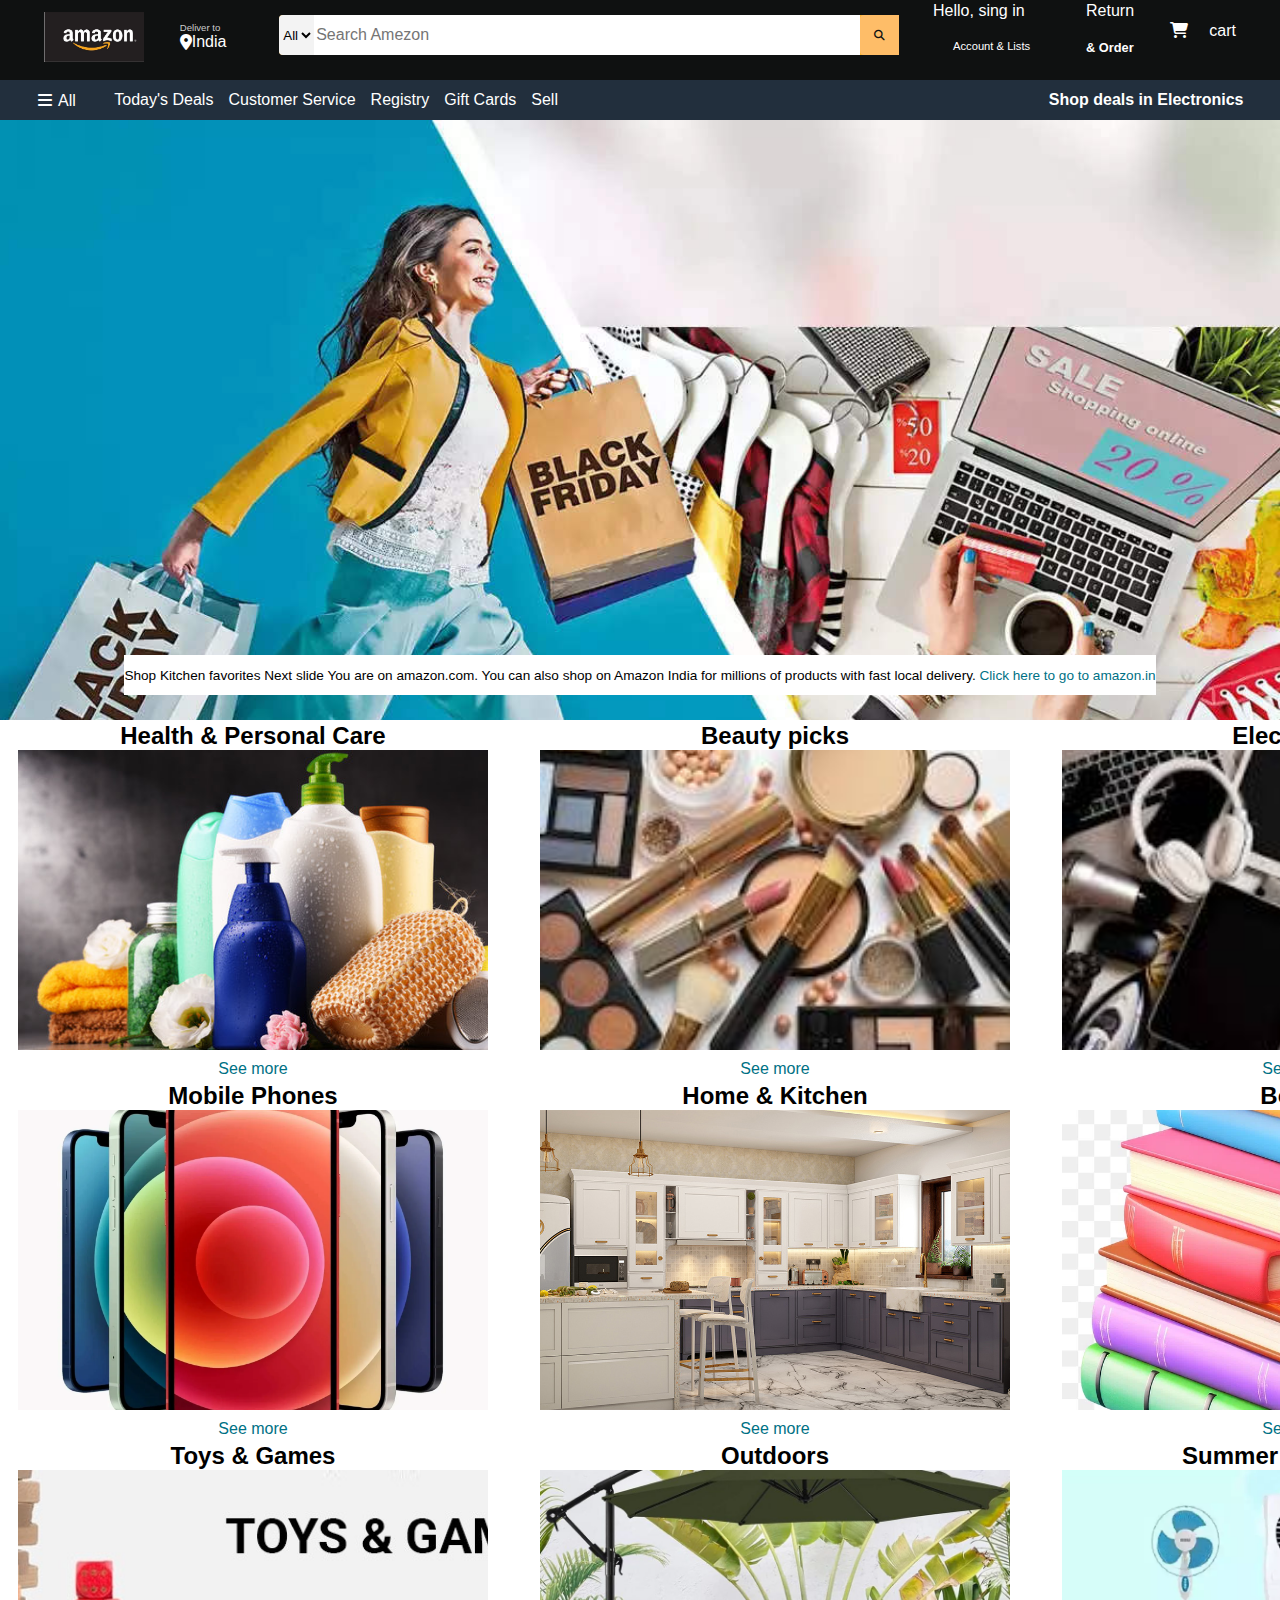
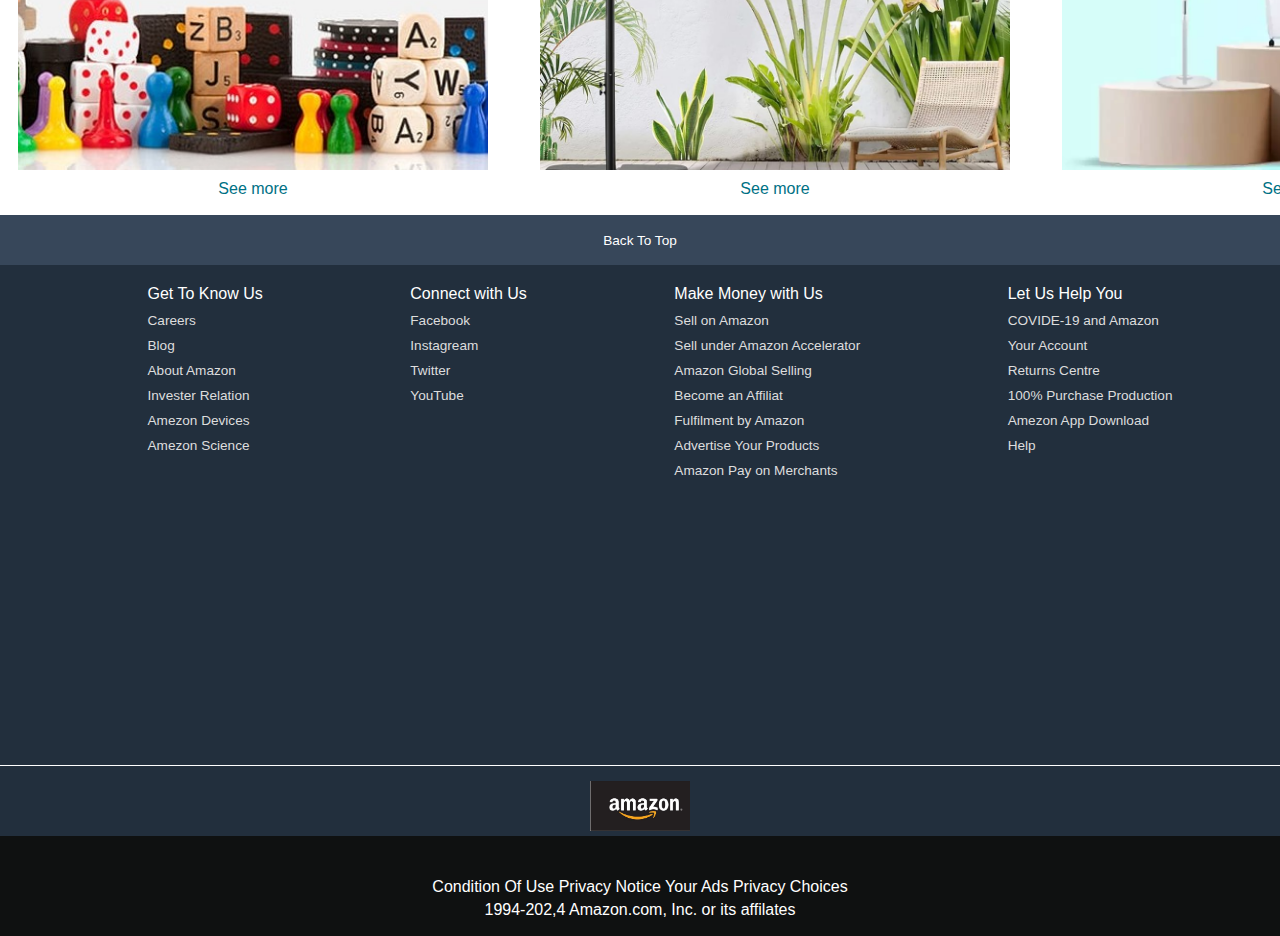
<file: Project/Amezon/index.html>
<!DOCTYPE html>
<html lang="en">
<head>
    <meta charset="UTF-8">
    <meta name="viewport" content="width=device-width, initial-scale=1.0">
    <title>Amazon</title>
    <link rel="stylesheet" href="https://cdnjs.cloudflare.com/ajax/libs/font-awesome/6.5.1/css/all.min.css">
    <link rel="stylesheet" href="style.css">
</head>
<body>
    <header>
        <div class="navbar ">
           <div class="nav-lobo border">
              <div class="lobo"></div>
            </div>  

            <div class="nav-address border">
                <p class="add-1"> Deliver to </p>
                <div class="add-icon">
                    <i class="fa-solid fa-location-dot"></i>
                    <p class="add-2">India</p>
                </div>
            </div>


            <div class="nav-search ">
                <select class="search-select ">
                    <option>All</option>
                </select>
                <input placeholder="Search Amezon" class="search-input">
                <div class="search-icon">
                <i class="fa-solid fa-magnifying-glass"></i>
                 </div> 
            </div>
        

             <div class="nav-singin border">
                 <p><span>Hello, sing in</span></p>
                 <p class="nav-2">Account & Lists</p>
             </div>

            <div class="nav-return border">
                 <p><span>Return</span></p>
                 <p class="nav-3"> & Order</p>
             </div>
            <div class="nav-cart border">
            <i class="fa-solid fa-cart-shopping"></i>
                    cart
            </div>
        </div>
        <div class="panel">
                   <div class="panal-all border">
                    <i class="fa-solid fa-bars border"></i>
                         All
                    </div>
                    <div class="panal-ops border">
                          <p>Today's Deals</p>
                          <p>Customer Service</p>
                          <p>Registry</p>
                          <p>Gift Cards</p>  
                          <p>Sell</p>
                    </div>
                <div class="panel-deals border">
                    Shop deals in Electronics
                </div>
        </div>
    
    </header>
<div class="hero-section">
    <div class="hero-msg">
        <p>Shop Kitchen favorites
            Next slide
            You are on amazon.com. You can also shop on Amazon India for millions of products with fast local delivery. <a>Click here to go to amazon.in</a>
            </p>
    </div>
</div>
  

<div class="shop-section border">
    <div class="box1 box">
       <div class="box-content">
         <h2>Health & Personal Care</h2>
           <div class="box-img" style="background-image: url('box1_image.jpg');"></div>
             <p>See more</p>
       </div>
    </div>
    <div class="box2 box">
        <div class="box-content">
            <h2>Beauty picks</h2>
            <div class="box-img" style="background-image: url('box2_image.jpg');"></div>
            <p>See more</p>
        </div>
    </div>
    <div class="box3 box">
        <div class="box-content">
            <h2>Electronics</h2>
            <div class="box-img" style="background-image: url('box3_image.jpg');"></div>
            <p>See more</p>
         </div>
    </div>
   </div>
   <div class="shop-section-1 border">
     <div class="box4 box">
        <div class="box-content">
            <h2>Mobile Phones</h2>
            <div class="box-img" style="background-image: url('box4_image.jpg');"></div>
            <p>See more</p>
         </div>
     </div>
    <div class="box5 box">
        <div class="box-content">
            <h2>Home & Kitchen</h2>
            <div class="box-img" style="background-image: url('box5_image.jpg');"></div>
            <p>See more</p>
        </div>
    </div>
    <div class="box6 box">
        <div class="box-content">
            <h2>Books</h2>
            <div class="box-img" style="background-image: url('box6_image.jpg');"></div>
            <p>See more</p>
        </div>
    </div>
</div> 
<div class="shop-section-2 border">
    <div class="box7 box">
        <div class="box-content">
            <h2>Toys & Games</h2>
            <div class="box-img" style="background-image: url('box7_image.jpg');"></div>
            <p>See more</p>
        </div>
    </div>
    <div class="box8 box">
        <div class="box-content">
            <h2>Outdoors</h2>
            <div class="box-img" style="background-image: url('box8_image.jpg');"></div>
            <p>See more</p>
        </div>
    </div>
    <div class="box9 box">
        <div class="box-content">
            <h2>Summer Appliances</h2>
            <div class="box-img" style="background-image: url('box9_image.jpg');"></div>
            <p>See more</p>
        </div>
    </div>
    
</div>
   <footer>
    <div class="foot-panel1">
        Back To Top
    </div>
    <div class="foot-panel2">
        <ul>
            <p>Get To Know Us</p>
            <a>Careers</a>
            <a>Blog</a>
            <a>About Amazon</a>
            <a>Invester Relation</a>
            <a>Amezon Devices</a>
            <a>Amezon Science</a>
        </ul>
        <ul>
            <p>Connect with Us</p>
            <a>Facebook</a>
            <a>Instagream</a>
            <a>Twitter</a>
            <a>YouTube</a>
            
        </ul>
        <ul>
            <p>Make Money with Us</p>
            <a>Sell on Amazon</a>
            <a>Sell under Amazon Accelerator</a>
            <a>Amazon Global Selling</a>
            <a>Become an Affiliat</a>
            <a>Fulfilment by Amazon</a>
            <a>Advertise Your Products</a>
            <a>Amazon Pay on Merchants</a>
        </ul>
        <ul>
            <p>Let Us Help You</p>
            <a>COVIDE-19 and Amazon</a>
            <a>Your Account</a>
            <a>Returns Centre</a>
            <a>100% Purchase Production</a>
            <a>Amezon App Download</a>
            <a>Help</a>
        </ul>
    </div>
   <div class="foot-panel3">
        <div class="logo"></div>
    </div>
   

    <div class="foot-panel4">
        <div class="pages">
            <a>Condition Of Use </a>
            <a>Privacy Notice</a>
            <a>Your Ads Privacy Choices</a>
        
    
        <div class="copyright">
            1994-202,4 Amazon.com, Inc. or its affilates
        </div>
    </div>
   </footer>
</body>
</html>
</file>
<file: Project/Amezon/style.css>
*{
   margin: 0;
   font-family: Arial;
   border: border-box;
  
}
.navbar{
    display: flex;
    height: 80px;
    background-color: #0f1111;
    color: white;
    align-self: center;
    justify-content: space-evenly;
    padding: 0 20px;

}



.navbar > * {
    margin-right: 10px;
}

.nav-logo {
  height: 50px;
  width: 50px;
}
.lobo {
    background-image: url("Amazon-Logo.jpg");
    background-size: cover;  
    height: 50px;
    width: 100px;
    margin-top: 10px;
}
.border {
    border: 2px solid transparent;
}

.border :hover{
    border: 2px solid black;
}

/** box2 **/
.add-1{
    color: #cccccc;
    font-size: 0.6rem;
    margin-right: 10px;
    margin-top: 20px;
}

.add-2{
   
    font-size: 1rem;
    margin-right: 3px;
}

.add-icon{
    display: flex;
    align-items: center;
}

/** box3 **/
.nav-search{
    display: flex;
    justify-content:space-evenly;
    background-color: rgb(249, 181, 55);
    width: 620px;
    height: 40px;
    border-radius: 4px;
    margin-top: 15px;
    margin-left: 15px;
}

.search-select {
    background-color: #f3f3f3;
    display: flex;
    text-align: center;
    border-top-left-radius: 4px;
    border-bottom-left-radius: 4px;
    border: none;
    
}

.search-input{
    width: 100%;
    font-size: 1rem;
    border: none;
}
.search-icon{
    width: 45px;
    display: flex;
    justify-content: center;
    align-items:center ;
    font-size: 1.2rch;
    background-color: #febd68;
    border-top-left-radius: 4px;
    border-bottom-left-radius: 4px;
    color: #0f1111;
    border: 4px;
}

.nav-search:hover{
    border: 2px solid #febd68;
   

}

/** box 4**/

.nav-2{
    display: flex;
   font-size: 0.7rem; 
   padding: 0 20px;
   margin-top: 20px;
   
}

.nav-3{
    font-size: 0.8rem;
    font-weight: 700;
    margin: 0;
    margin-top: 20px;
}

/** box 6**/
.nav-cart i{
    width: 35px;
    margin-right: 0px ;
    margin-top: 20px;
}

.nav-cart{
    font-size:1 rem ;
    font-weight: 1000px;
    margin-right: 0px; 
}
.panel{
      height: 40px;
      background-color: #222f3d;
      display: flex;
      color: white;
      align-items:center ;
      justify-content: space-evenly;
}

.panal-ops {
    display: flex;
    flex-direction: row;
    width: 70%;
}

.panal-ops p {
    margin-right: 15px; /* Adjust this value as needed */
}

.panel-deals{
    font-size: 1rem;
    font-weight: 700;
}

/**hero-section**/
.hero-section{
    background-image: url("hero_image.jpg");
    background-size: cover;
    height: 600px;
    display: flex;
    justify-content: center;
    align-items: flex-end;
}

.hero-msg{
    background-color:white;
    color: black;
    height: 40px;
    display: flex;
    align-items: center;
    justify-content: center;
    font-size: 0.85rem;
   width: 90;
   margin-bottom: 25px;

}

.hero-msg a {
    color: #007185;
}

/** shop section**/
.shop-section {
    display: flex;
    flex-wrap: nowrap; /* Prevent wrapping */
    justify-content: space-evenly;
}

.shop-section-1 {
    display: flex;
    flex-wrap: nowrap; /* Prevent wrapping */
    justify-content: space-evenly;
}

.shop-section-2 {
    display: flex;
    flex-wrap: nowrap; /* Prevent wrapping */
    justify-content: space-evenly;
}
.box {
    flex: 0 0 auto; /* Prevent stretching */
    margin-right: 20px; /* Adjust spacing between boxes */
}

.box-content {
    text-align: center; /* Center content */
}
.image-row {
     display: flex;
     flex-wrap: wrap;
     justify-content: space-between;
     margin-top: 100px;
}
.box-img {
    width: 470px; /* Adjust image width */
    height: 300px; /* Adjust image height */
    background-size: cover;
    background-position: center;
    margin: 0 auto 10px; /* Center image vertically and add space below */
}

.box-content{
    margin-left: 1rem;
    margin-right: 1rem;
}

.box-content p{
    color: #007185;
}
footer{
    margin-top: 15px;
}
.foot-panel1{
    background-color: #37475a;
    color: white;
    height: 50px;
    display: flex;
    justify-content: center;
    align-items: center;
    font-size: 0.85rem;
}
.foot-panel2{
    background-color: #222f3d;
    color: white;
    height: 500px;
    display: flex;
    justify-content:space-evenly ;
}
    
ul{
    margin-top: 20px;
}
 
ul a {
    display: block;
    font-size: 0.85rem;
    margin-top: 10px;
    color: #dddddd;

}

.foot-panel3 {
    background-color: #222f3d;
    color: white;
    border-top: 0.5px solid white;
    height: 70px;
    display: flex;
    justify-content: center;
    align-items: center;
}

.logo{
    background-image: url("Amazon-Logo.jpg");
    background-size: cover;  
    height: 50px;
    width: 100px;
    margin-top: 10px;
}

.foot-panel4{
    background-color: #0f1111;
    color: white;
    height: 100px;
    font-size: 1rem;
    text-align: center;
    display: flex;
    justify-content: center;
    align-items: center;
}

.pages {
  padding-top: 25px;
}

.copyright {
  padding-top: 5px;
}
</file>
